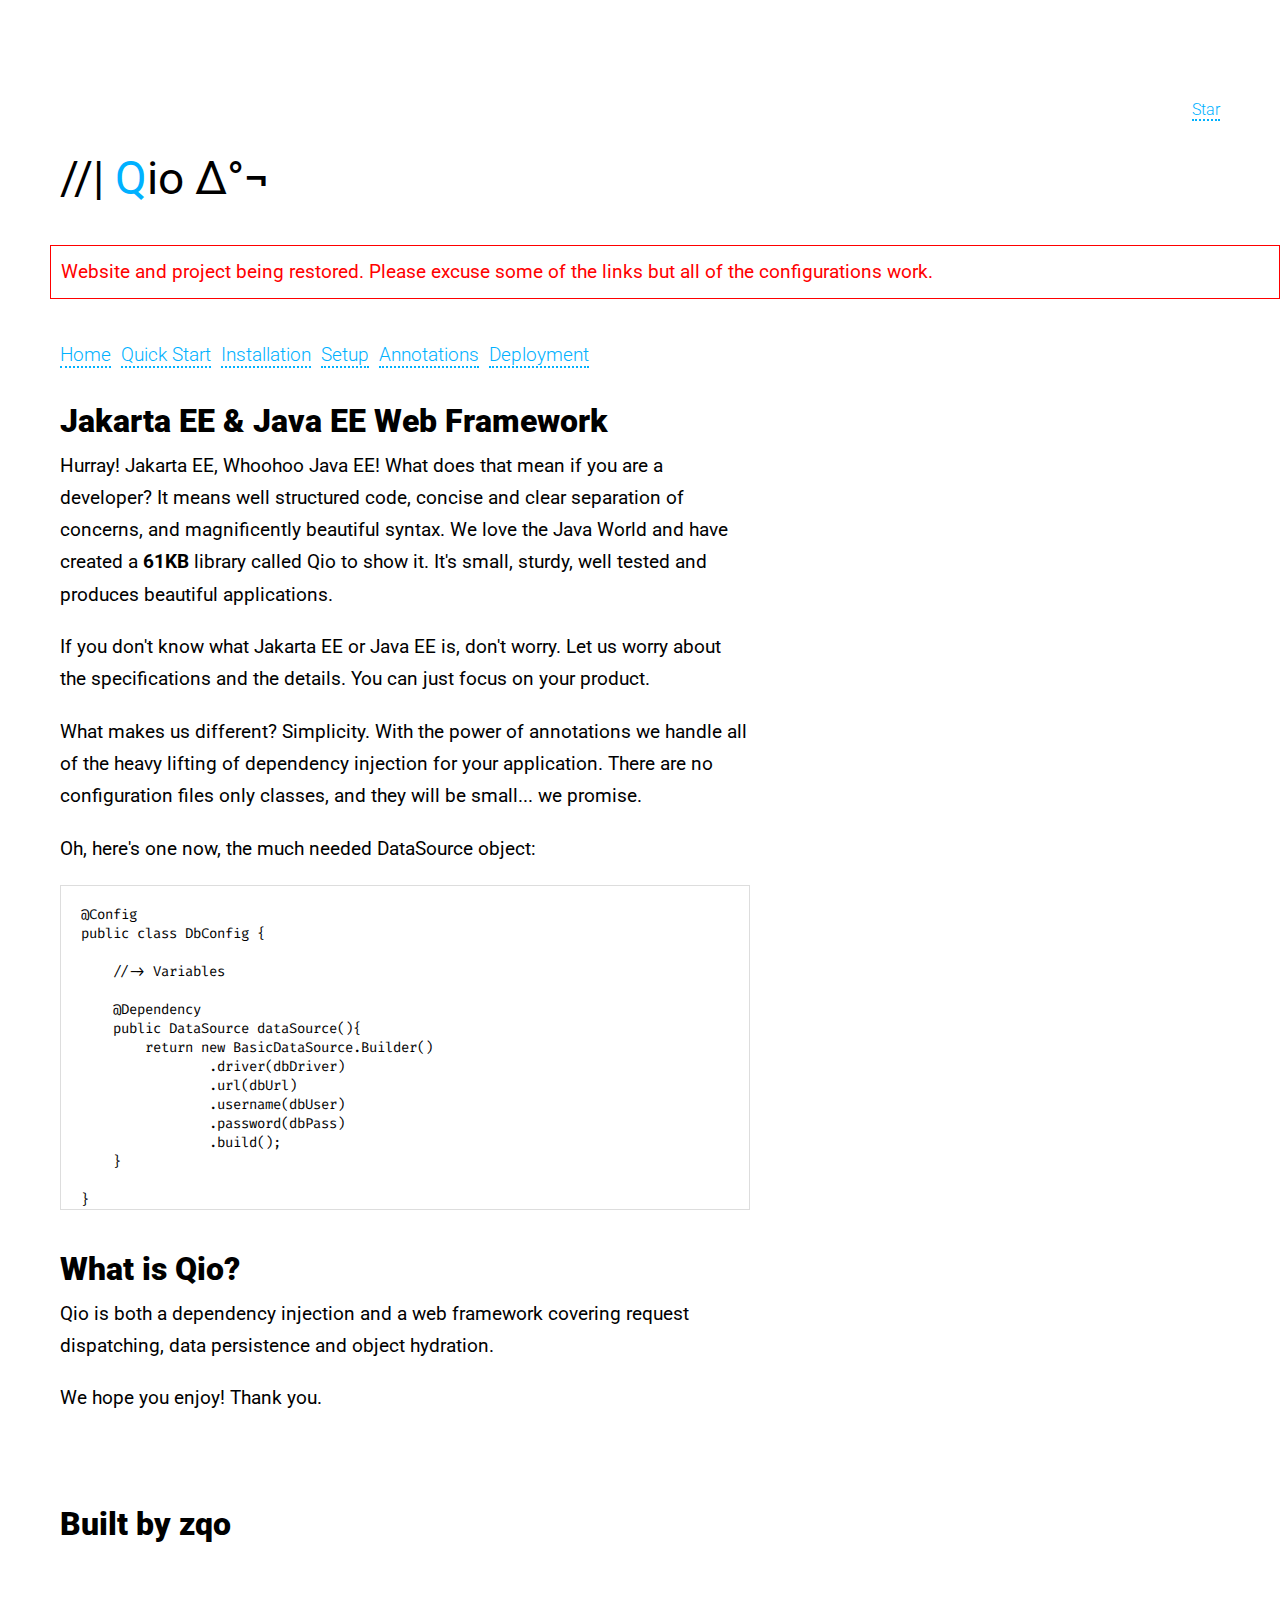
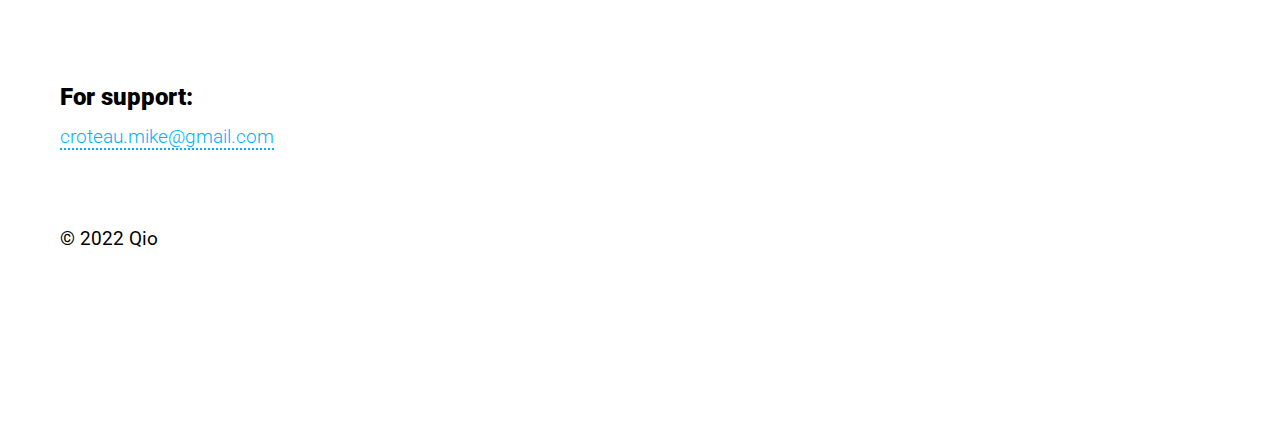
<file: index.html>
<html>
<head>
    <title>Qio Java Web Framework</title>

    <meta name="description" content="Qio : Java Web Framework built for the Jakarta EE and Java EE Specifications">

    <meta name="viewport" content="width=device-width, initial-scale=1">
    <meta name="viewport" content="width=device-width, initial-scale=1, maximum-scale=1, user-scalable=no">

    <link href="assets/icon.png" rel="icon" type="image/png" />

    <link rel="stylesheet" href="https://fonts.googleapis.com/css?family=Roboto:300,300italic,700,700italic">
    <script async defer src="https://buttons.github.io/buttons.js"></script>
    <link rel="stylesheet" href="assets/app.css">

</head>
<body>

<div id="header-wrapper">
    <div style="width:100px; float:right">
        <a class="github-button right" href="https://github.com/qio-framework/Qio" data-color-scheme="no-preference: light; light: light; dark: dark;" data-icon="octicon-star" data-size="large" data-show-count="false" aria-label="Star qio-framework/Qio on GitHub">Star</a>
    </div>
    <br class="clear"/>

    <div id="logo-wrapper">
        <h1 id="qio-identity">//| <span class="qio" id="qio" style="text-shadow: none;">Q</span><span id="io" style="text-shadow: none">io</span> &Delta;&deg;&not;</h1>
    </div>
</div>

<p style="margin-left:50px;padding:10px;color:#ff0000;border:solid 1px #ff0000;">Website and project being restored. Please excuse some of the links but all of the configurations work.</p>

<div id="wrapper">

    <p>
        <a href="index.html">Home</a>&nbsp;
        <a href="quick-start.html">Quick Start</a>&nbsp;
        <a href="installation.html">Installation</a>&nbsp;
        <a href="dev-setup.html">Setup</a>&nbsp;
        <a href="annotations.html">Annotations</a>&nbsp;
        <a href="deployment.html">Deployment</a>
    </p>

    <h1>Jakarta EE &amp; Java EE Web Framework</h1>

    <p>Hurray! Jakarta EE, Whoohoo Java EE! What does that mean if you are a developer? It means well
        structured code, concise and clear separation of concerns, and magnificently
        beautiful syntax. We love the Java World and have created a
        <strong>61KB</strong> library called Qio to show it. It's small, sturdy, well tested
        and produces beautiful applications.</p>

    <p>If you don't know what Jakarta EE or Java EE is, don't worry. Let us worry about
    the specifications and the details. You can just focus on your product.</p>

    <p>What makes us different? Simplicity. With the power of annotations we
        handle all of the heavy lifting of dependency injection for your application.
        There are no configuration files only classes, and they will be small... we promise.</p>

    <p>Oh, here's one now, the much needed DataSource object:</p>

    <pre>
    <code>
@Config
public class DbConfig {

    //-> Variables

    @Dependency
    public DataSource dataSource(){
        return new BasicDataSource.Builder()
                .driver(dbDriver)
                .url(dbUrl)
                .username(dbUser)
                .password(dbPass)
                .build();
    }

}</code></pre>

    <h1>What is Qio?</h1>

    <p>Qio is both a dependency injection and a web framework covering
    request dispatching, data persistence and object hydration.</p>

    <p>We hope you enjoy! Thank you.</p>

    <h1 style="margin-top:90px;">Built by zqo</h1>

    <div style="margin:140px 0px 70px 0px">
        <h2>For support:</h2>
        <p><a href="mailto:croteau.mike@gmail.com">croteau.mike@gmail.com</a></p>
    </div>

    <script async src="https://www.googletagmanager.com/gtag/js?id=G-P46HYHFQP4"></script>
    <script>
        window.dataLayer = window.dataLayer || [];
        function gtag(){dataLayer.push(arguments);}
        gtag('js', new Date());

        gtag('config', 'G-P46HYHFQP4');
    </script>

    <p style="margin-bottom:150px;">&copy; 2022 Qio</p>
</div>
</body>
</html>
</file>
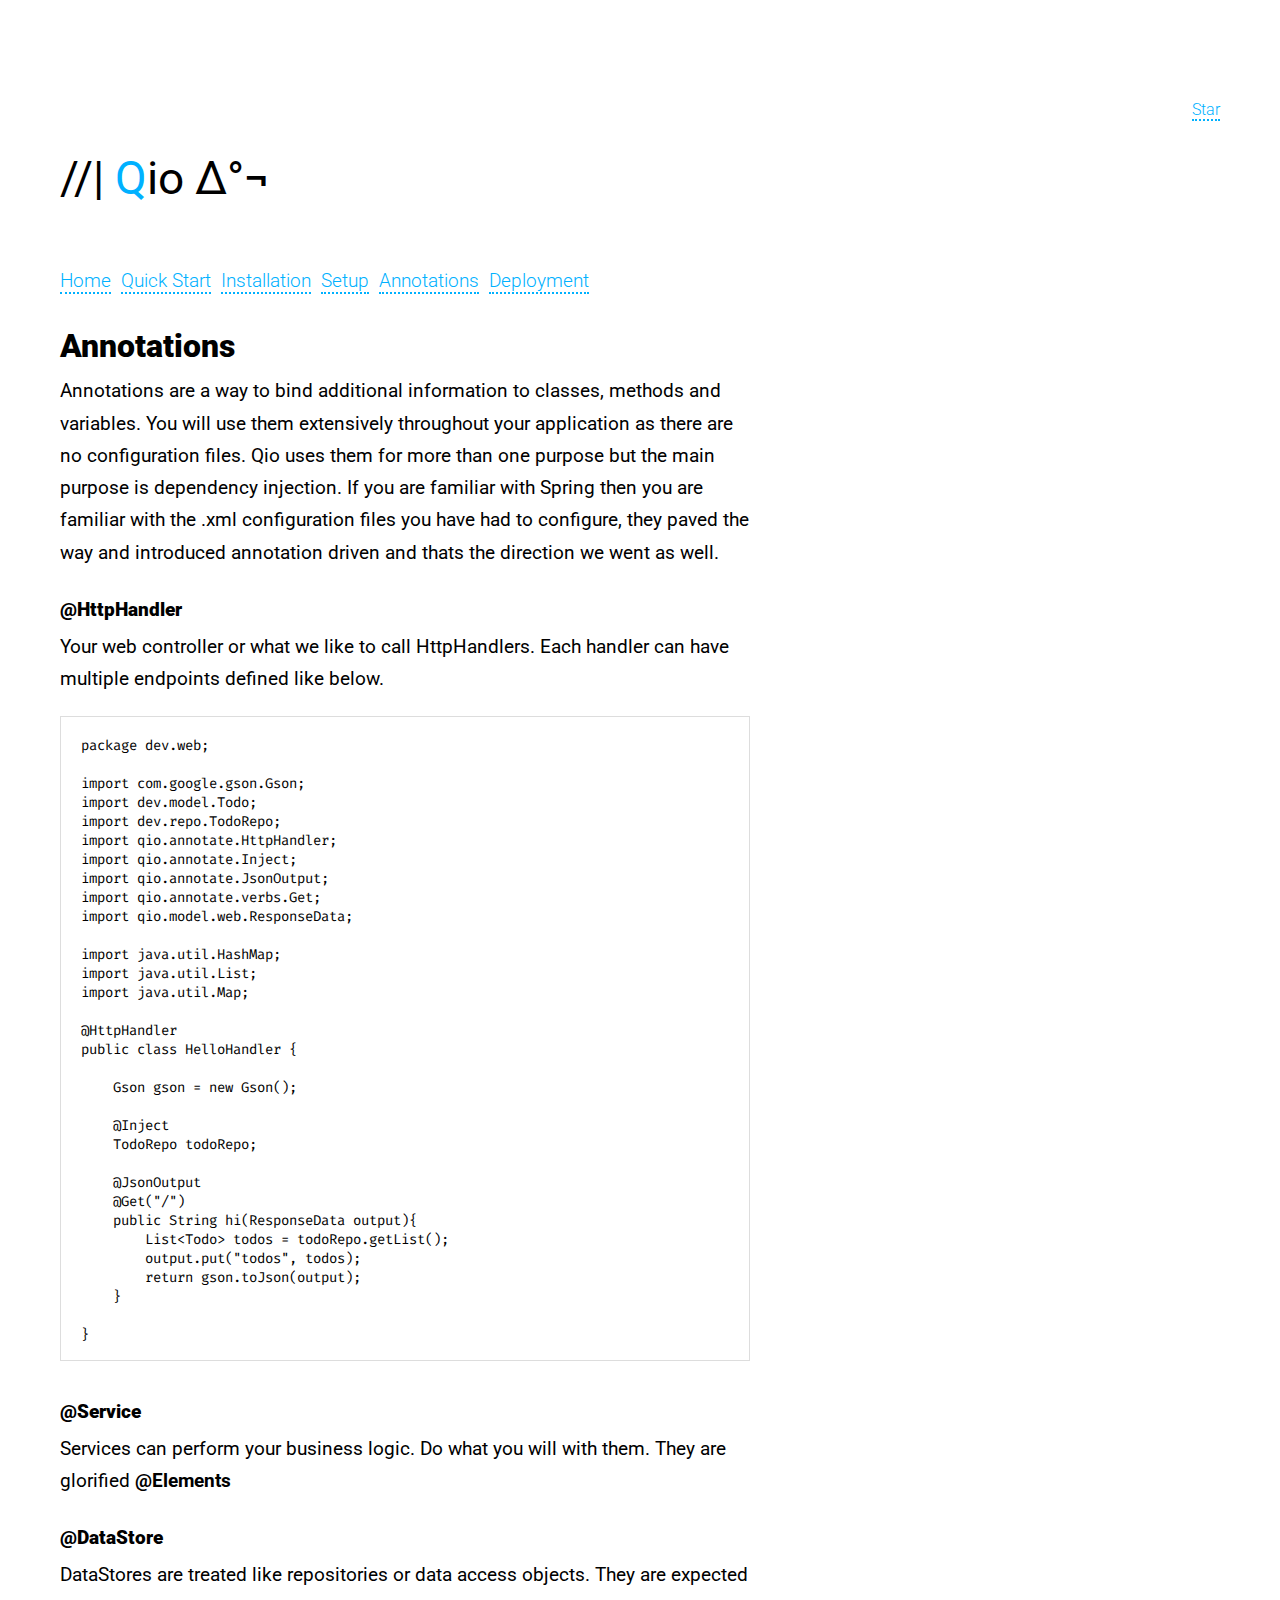
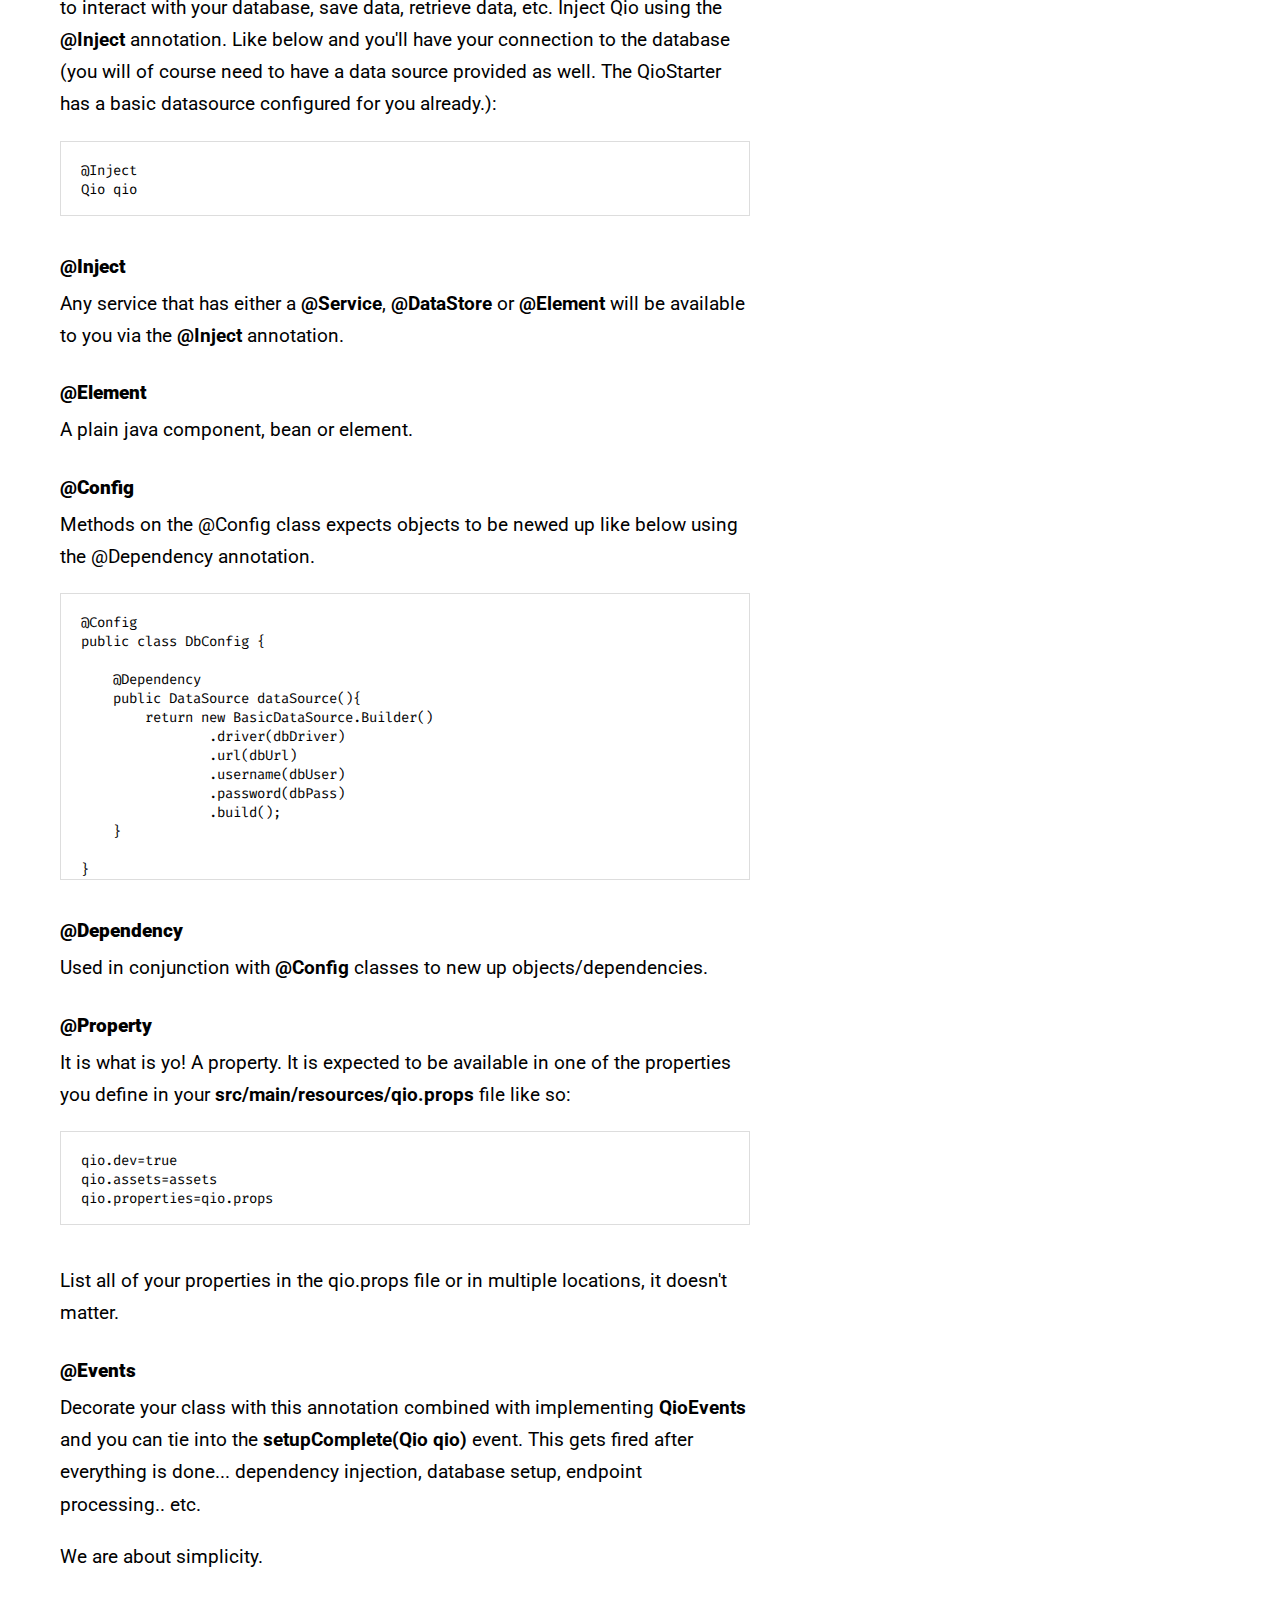
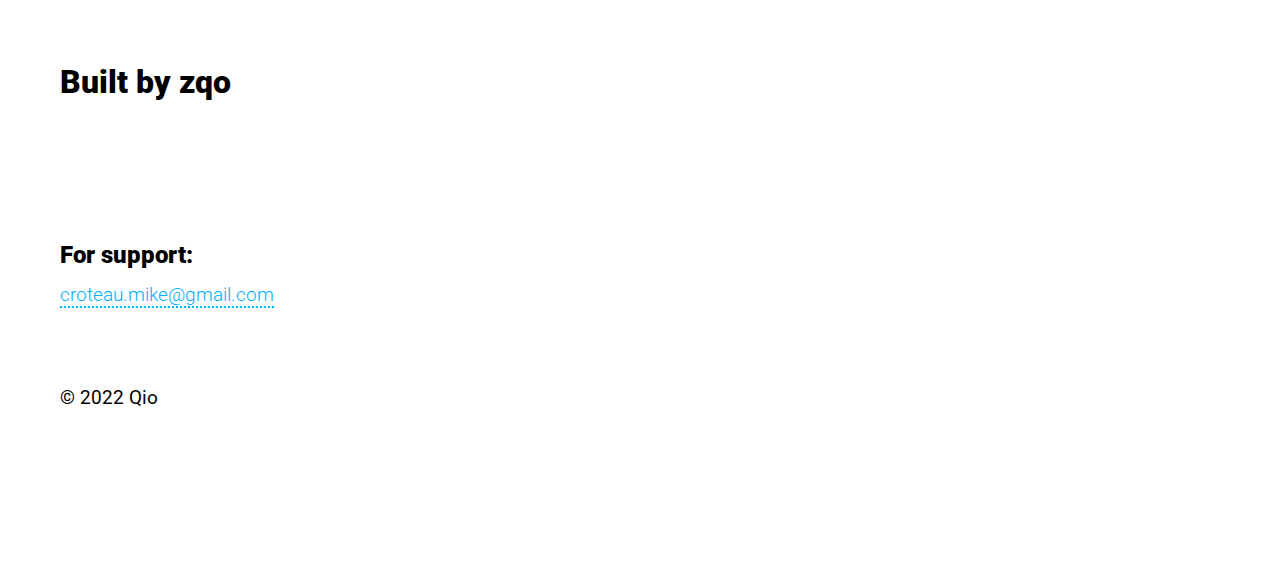
<file: annotations.html>
<html>
<head>
    <title>Qio Annotations</title>

    <meta name="description" content="Qio : Java Web Framework">

    <meta name="viewport" content="width=device-width, initial-scale=1">
    <meta name="viewport" content="width=device-width, initial-scale=1, maximum-scale=1, user-scalable=no">

    <link href="assets/icon.png" rel="icon" type="image/png" />

    <link rel="stylesheet" href="https://fonts.googleapis.com/css?family=Roboto:300,300italic,700,700italic">
    <script async defer src="https://buttons.github.io/buttons.js"></script>
    <link rel="stylesheet" href="assets/app.css">
</head>
<body>

<div id="header-wrapper">
    <div style="width:100px; float:right">
        <a class="github-button right" href="https://github.com/qio-framework/Qio" data-color-scheme="no-preference: light; light: light; dark: dark;" data-icon="octicon-star" data-size="large" data-show-count="false" aria-label="Star qio-framework/Qio on GitHub">Star</a>
    </div>
    <br class="clear"/>

    <div id="logo-wrapper">
        <h1 id="qio-identity">//| <span class="qio" id="qio" style="text-shadow: none;">Q</span><span id="io" style="text-shadow: none">io</span> &Delta;&deg;&not;</h1>
    </div>
</div>

<div id="wrapper">

    <p>
        <a href="index.html">Home</a>&nbsp;
        <a href="quick-start.html">Quick Start</a>&nbsp;
        <a href="installation.html">Installation</a>&nbsp;
        <a href="dev-setup.html">Setup</a>&nbsp;
        <a href="annotations.html">Annotations</a>&nbsp;
        <a href="deployment.html">Deployment</a>
    </p>

    <h1>Annotations</h1>

    <p>Annotations are a way to bind additional information to classes,
    methods and variables. You will use them extensively throughout your application as
    there are no configuration files. Qio uses them for more than one purpose but
    the main purpose is dependency injection. If you are familiar with Spring then
    you are familiar with the .xml configuration files you have had to configure, they
    paved the way and introduced annotation driven and thats the direction we went as
    well.</p>

    <h3>@HttpHandler</h3>

    <p>Your web controller or what we like to call HttpHandlers. Each handler can have
    multiple endpoints defined like below.</p>

    <pre>
            <code>
package dev.web;

import com.google.gson.Gson;
import dev.model.Todo;
import dev.repo.TodoRepo;
import qio.annotate.HttpHandler;
import qio.annotate.Inject;
import qio.annotate.JsonOutput;
import qio.annotate.verbs.Get;
import qio.model.web.ResponseData;

import java.util.HashMap;
import java.util.List;
import java.util.Map;

@HttpHandler
public class HelloHandler {

    Gson gson = new Gson();

    @Inject
    TodoRepo todoRepo;

    @JsonOutput
    @Get("/")
    public String hi(ResponseData output){
        List&lt;Todo&gt; todos = todoRepo.getList();
        output.put("todos", todos);
        return gson.toJson(output);
    }

}</code>
    </pre>


    <h3>@Service</h3>

    <p>Services can perform your business logic. Do what you will with them. They
        are glorified <strong>@Elements</strong></p>

    <h3>@DataStore</h3>
    <p>DataStores are treated like repositories or data access objects. They are expected
    to interact with your database, save data, retrieve data, etc. Inject Qio using
    the <strong>@Inject</strong> annotation. Like below and you'll have your connection
        to the database (you will of course need to have a data source provided as well.
        The QioStarter has a basic datasource configured for you already.):</p>

    <pre>
        <code>
@Inject
Qio qio</code>
    </pre>

    <h3>@Inject</h3>
    <p>Any service that has either a <strong>@Service</strong>, <strong>@DataStore</strong> or
        <strong>@Element</strong> will be available to you via the <strong>@Inject</strong>
    annotation.</p>


    <h3>@Element</h3>

    <p>A plain java component, bean or element.</p>

    <h3>@Config</h3>

    <p>Methods on the @Config class expects objects to be newed up like below
    using the @Dependency annotation.</p>

    <pre>
        <code>
@Config
public class DbConfig {

    @Dependency
    public DataSource dataSource(){
        return new BasicDataSource.Builder()
                .driver(dbDriver)
                .url(dbUrl)
                .username(dbUser)
                .password(dbPass)
                .build();
    }

}</code></pre>

    <h3>@Dependency</h3>
    <p>Used in conjunction with <strong>@Config</strong> classes to new up
    objects/dependencies. </p>

    <h3>@Property</h3>
    <p>It is what is yo! A property. It is expected to be available in one of
    the properties you define in your <strong>src/main/resources/qio.props</strong>
        file like so:</p>

     <pre>
        <code>
qio.dev=true
qio.assets=assets
qio.properties=qio.props</code>
    </pre>

    <p>List all of your properties in the qio.props file or in multiple locations,
    it doesn't matter.</p>


    <h3>@Events</h3>
    <p>Decorate your class with this annotation combined with implementing
    <strong>QioEvents</strong> and you can tie into the <strong>setupComplete(Qio qio)</strong>
    event. This gets fired after everything is done... dependency injection, database setup,
    endpoint processing.. etc.</p>

    <p>We are about simplicity.</p>


    <h1 style="margin-top:90px;">Built by zqo</h1>

    <div style="margin:140px 0px 70px 0px">
        <h2>For support:</h2>
        <p><a href="mailto:croteau.mike@gmail.com">croteau.mike@gmail.com</a></p>
    </div>

    <script async src="https://www.googletagmanager.com/gtag/js?id=G-P46HYHFQP4"></script>
    <script>
        window.dataLayer = window.dataLayer || [];
        function gtag(){dataLayer.push(arguments);}
        gtag('js', new Date());

        gtag('config', 'G-P46HYHFQP4');
    </script>

    <p style="margin-bottom:150px;">&copy; 2022 Qio</p>


</div>
</body>
</html>
</file>
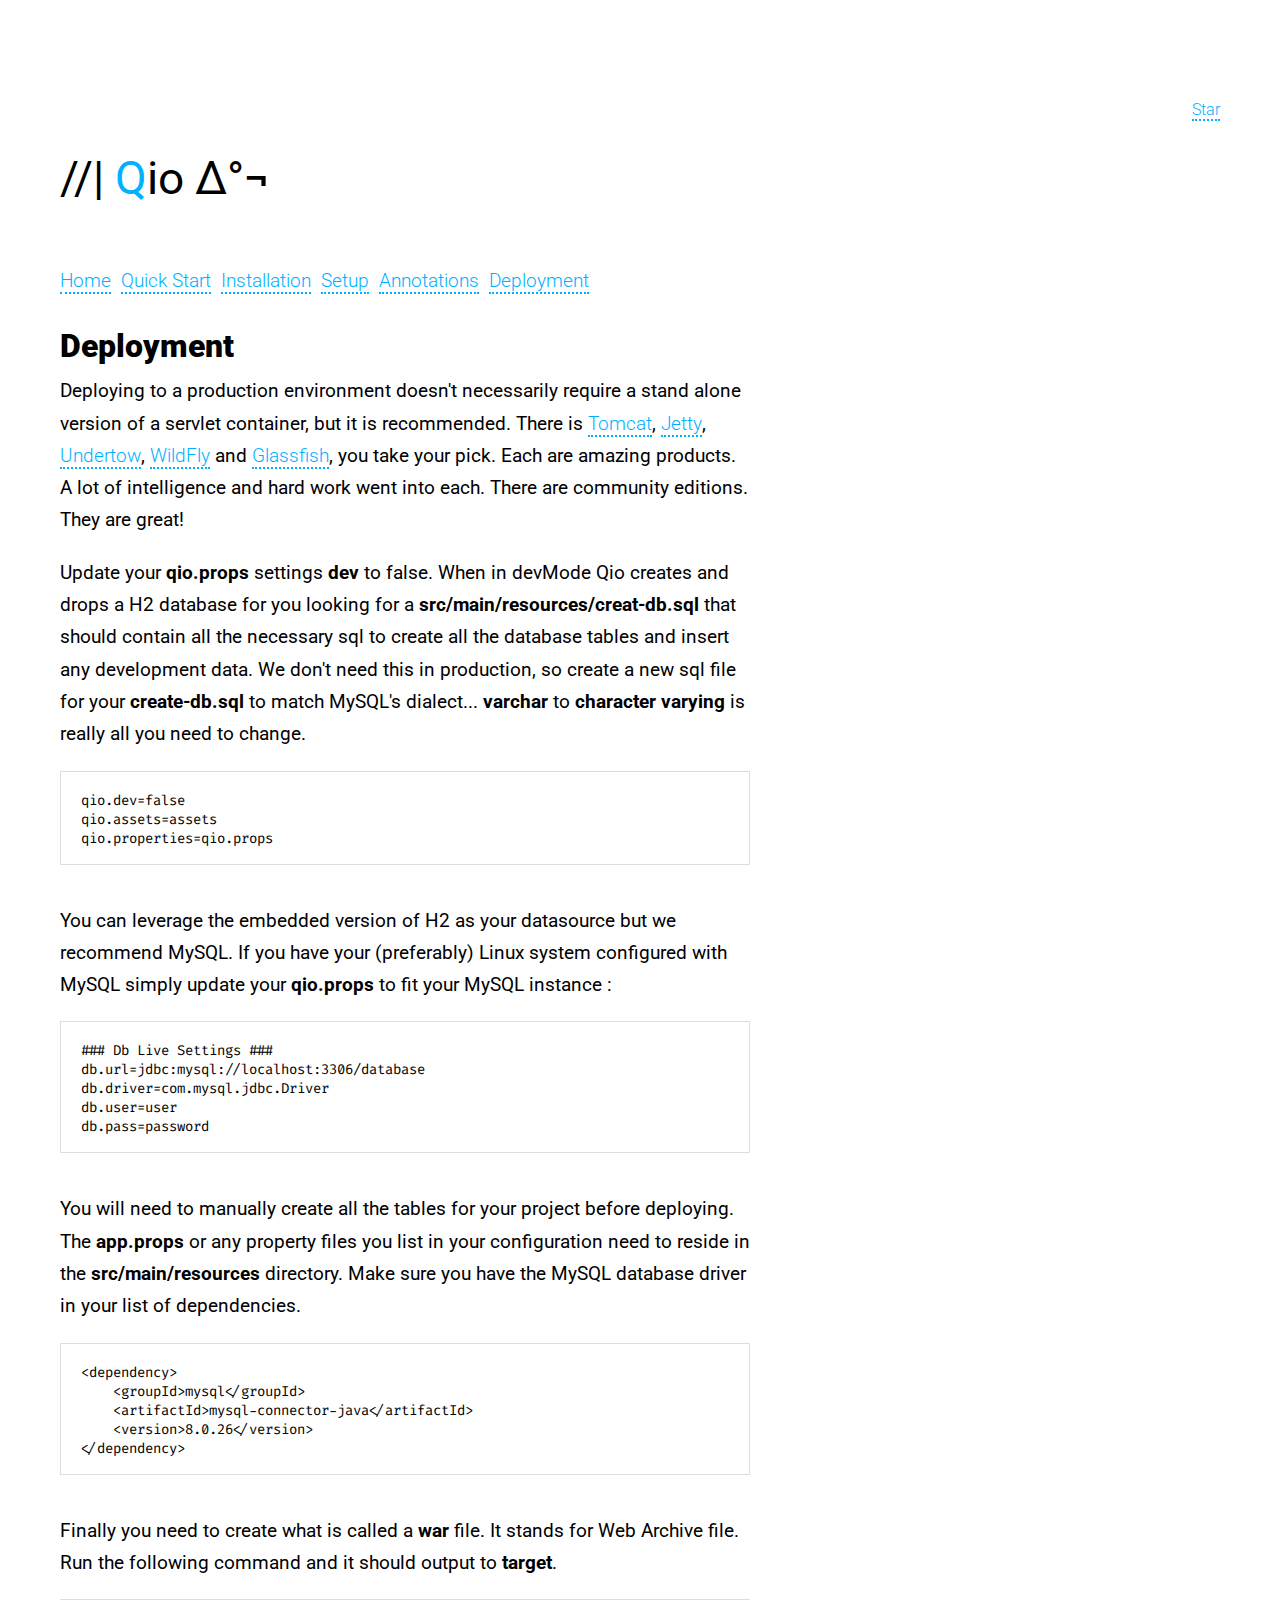
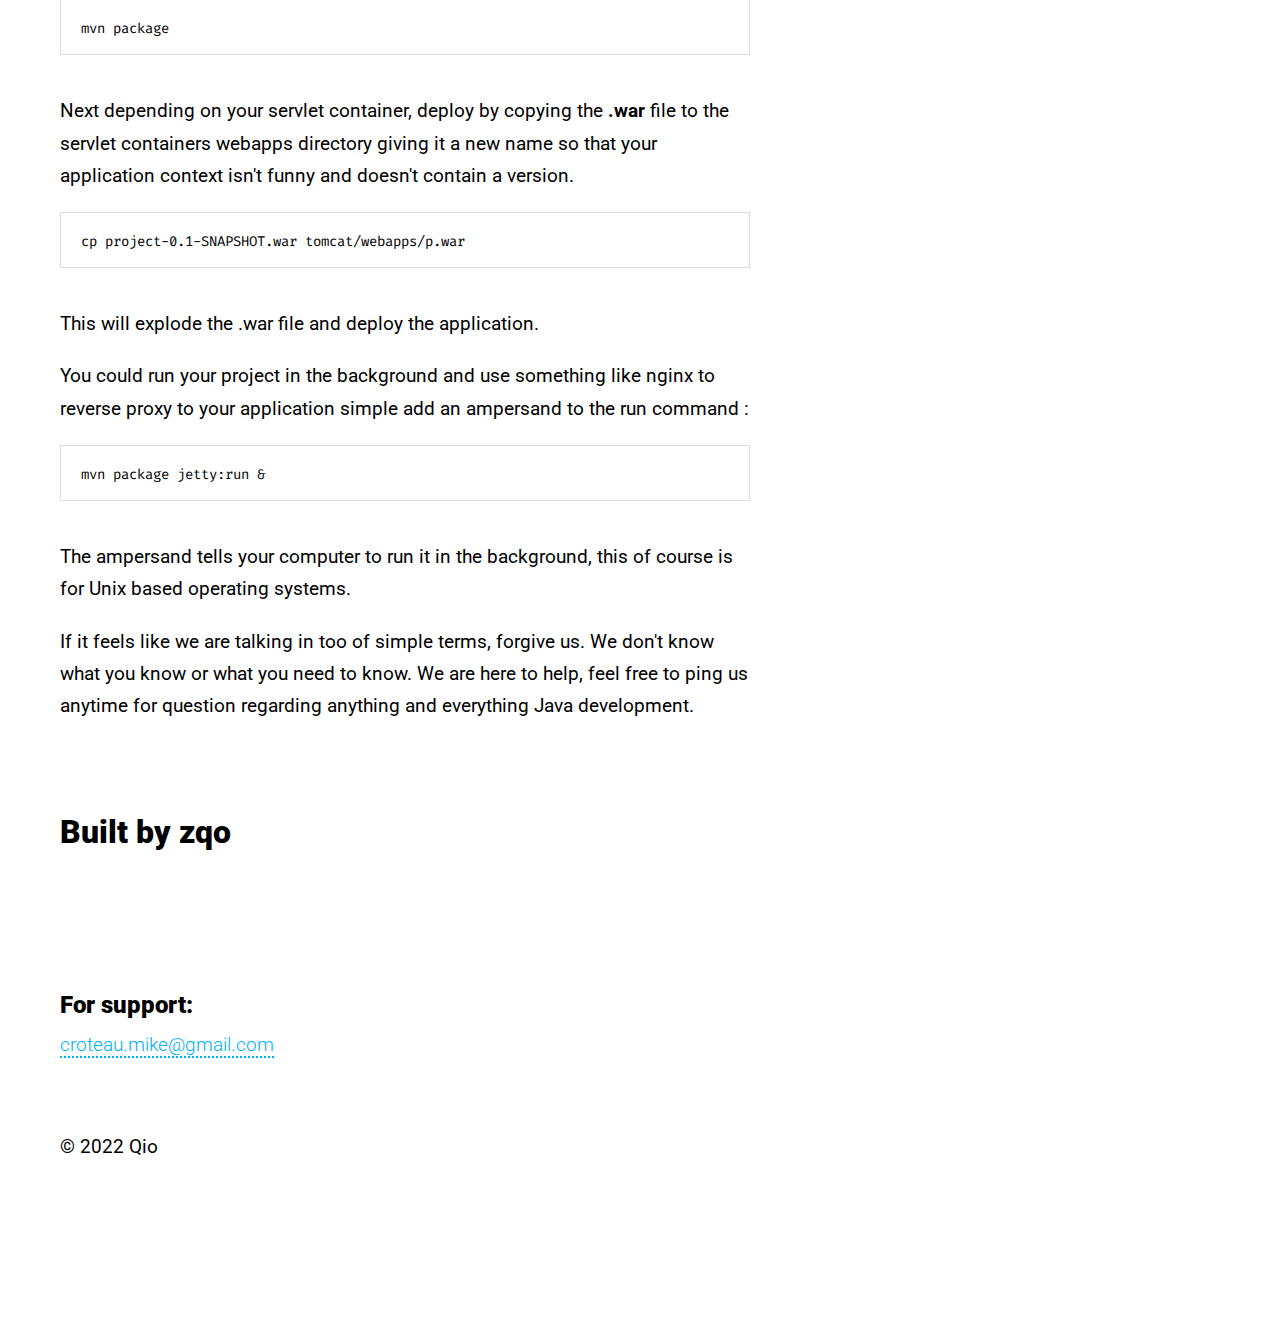
<file: deployment.html>
<html>
<head>
    <title>Qio Deployment</title>

    <meta name="description" content="Qio : Java Web Framework">

    <meta name="viewport" content="width=device-width, initial-scale=1">
    <meta name="viewport" content="width=device-width, initial-scale=1, maximum-scale=1, user-scalable=no">

    <link href="assets/icon.png" rel="icon" type="image/png" />

    <link rel="stylesheet" href="https://fonts.googleapis.com/css?family=Roboto:300,300italic,700,700italic">
    <script async defer src="https://buttons.github.io/buttons.js"></script>
    <link rel="stylesheet" href="assets/app.css">
</head>
<body>

<div id="header-wrapper">
    <div style="width:100px; float:right">
        <a class="github-button right" href="https://github.com/qio-framework/Qio" data-color-scheme="no-preference: light; light: light; dark: dark;" data-icon="octicon-star" data-size="large" data-show-count="false" aria-label="Star qio-framework/Qio on GitHub">Star</a>
    </div>
    <br class="clear"/>

    <div id="logo-wrapper">
        <h1 id="qio-identity">//| <span class="qio" id="qio" style="text-shadow: none;">Q</span><span id="io" style="text-shadow: none">io</span> &Delta;&deg;&not;</h1>
    </div>
</div>

<div id="wrapper">

    <p>
        <a href="index.html">Home</a>&nbsp;
        <a href="quick-start.html">Quick Start</a>&nbsp;
        <a href="installation.html">Installation</a>&nbsp;
        <a href="dev-setup.html">Setup</a>&nbsp;
        <a href="annotations.html">Annotations</a>&nbsp;
        <a href="deployment.html">Deployment</a>
    </p>

    <h1>Deployment</h1>

    <p>Deploying to a production environment doesn't necessarily
        require a stand alone version of a servlet container, but it is
        recommended. There is <a href="http://tomcat.apache.org/" target="_blank">Tomcat</a>,
        <a href="https://www.eclipse.org/jetty/" target="_blank">Jetty</a>,
        <a href="https://undertow.io/" target="_blank">Undertow</a>,
        <a href="https://wildfly.org">WildFly</a> and
        <a href="https://javaee.github.io/glassfish/" target="_blank">Glassfish</a>,
    you take your pick. Each are amazing products. A lot of intelligence and
    hard work went into each. There are community editions. They are great!</p>

    <p>Update your <strong>qio.props</strong> settings <strong>dev</strong> to
    false. When in devMode Qio creates and drops a H2 database for you looking for a
    <strong>src/main/resources/creat-db.sql</strong> that should contain all the
    necessary sql to create all the database tables and insert any development
    data. We don't need this in production, so create a new sql file for your
    <strong>create-db.sql</strong> to match MySQL's dialect...
        <strong>varchar</strong> to <strong>character varying</strong>
        is really all you need to change.</p>

    <pre>
        <code>
qio.dev=false
qio.assets=assets
qio.properties=qio.props</code>
    </pre>


    <p>You can leverage the embedded version of H2 as
        your datasource but we recommend MySQL. If you have your (preferably) Linux
        system configured with MySQL simply update your <strong>qio.props</strong>
        to fit your MySQL instance :</p>

    <pre>
        <code>
### Db Live Settings ###
db.url=jdbc:mysql://localhost:3306/database
db.driver=com.mysql.jdbc.Driver
db.user=user
db.pass=password</code>
    </pre>

    <p>You will need to manually create all the tables for your project before deploying.
        The <strong>app.props</strong> or any property files you list in your configuration
        need to reside in the <strong>src/main/resources</strong> directory.
        Make sure you have the MySQL database driver in your list of dependencies.</p>

    <pre>
        <code>
&lt;dependency&gt;
    &lt;groupId&gt;mysql&lt;/groupId&gt;
    &lt;artifactId&gt;mysql-connector-java&lt;/artifactId&gt;
    &lt;version&gt;8.0.26&lt;/version&gt;
&lt;/dependency&gt;</code>
    </pre>

    <p>Finally you need to create what is called a <strong>war</strong> file.
    It stands for Web Archive file. Run the following command and it should output
    to <strong>target</strong>.</p>

    <pre>
        <code>
mvn package</code>
    </pre>

    <p>Next depending on your servlet container, deploy by copying the <strong>.war</strong>
    file to the servlet containers webapps directory giving it a new name so that
    your application context isn't funny and doesn't contain a version.</p>

    <pre>
        <code>
cp project-0.1-SNAPSHOT.war tomcat/webapps/p.war</code>
    </pre>

    <p>This will explode the .war file and deploy the application.</p>

    <p>You could run your project in the background and use
    something like nginx to reverse proxy to your application simple add
        an ampersand to the run command :</p>

    <pre>
        <code>
mvn package jetty:run &</code>
    </pre>

    <p>The ampersand tells your computer to run it in the background, this of course
    is for Unix based operating systems. </p>

    <p>If it feels like we are talking in too of simple terms, forgive us. We don't know
    what you know or what you need to know. We are here to help, feel free to ping us
    anytime for question regarding anything and everything Java development.</p>


    <h1 style="margin-top:90px;">Built by zqo</h1>

    <div style="margin:140px 0px 70px 0px">
        <h2>For support:</h2>
        <p><a href="mailto:croteau.mike@gmail.com">croteau.mike@gmail.com</a></p>
    </div>

    <script async src="https://www.googletagmanager.com/gtag/js?id=G-P46HYHFQP4"></script>
    <script>
        window.dataLayer = window.dataLayer || [];
        function gtag(){dataLayer.push(arguments);}
        gtag('js', new Date());

        gtag('config', 'G-P46HYHFQP4');
    </script>

    <p style="margin-bottom:150px;">&copy; 2022 Qio</p>
</div>
</body>
</html>
</file>
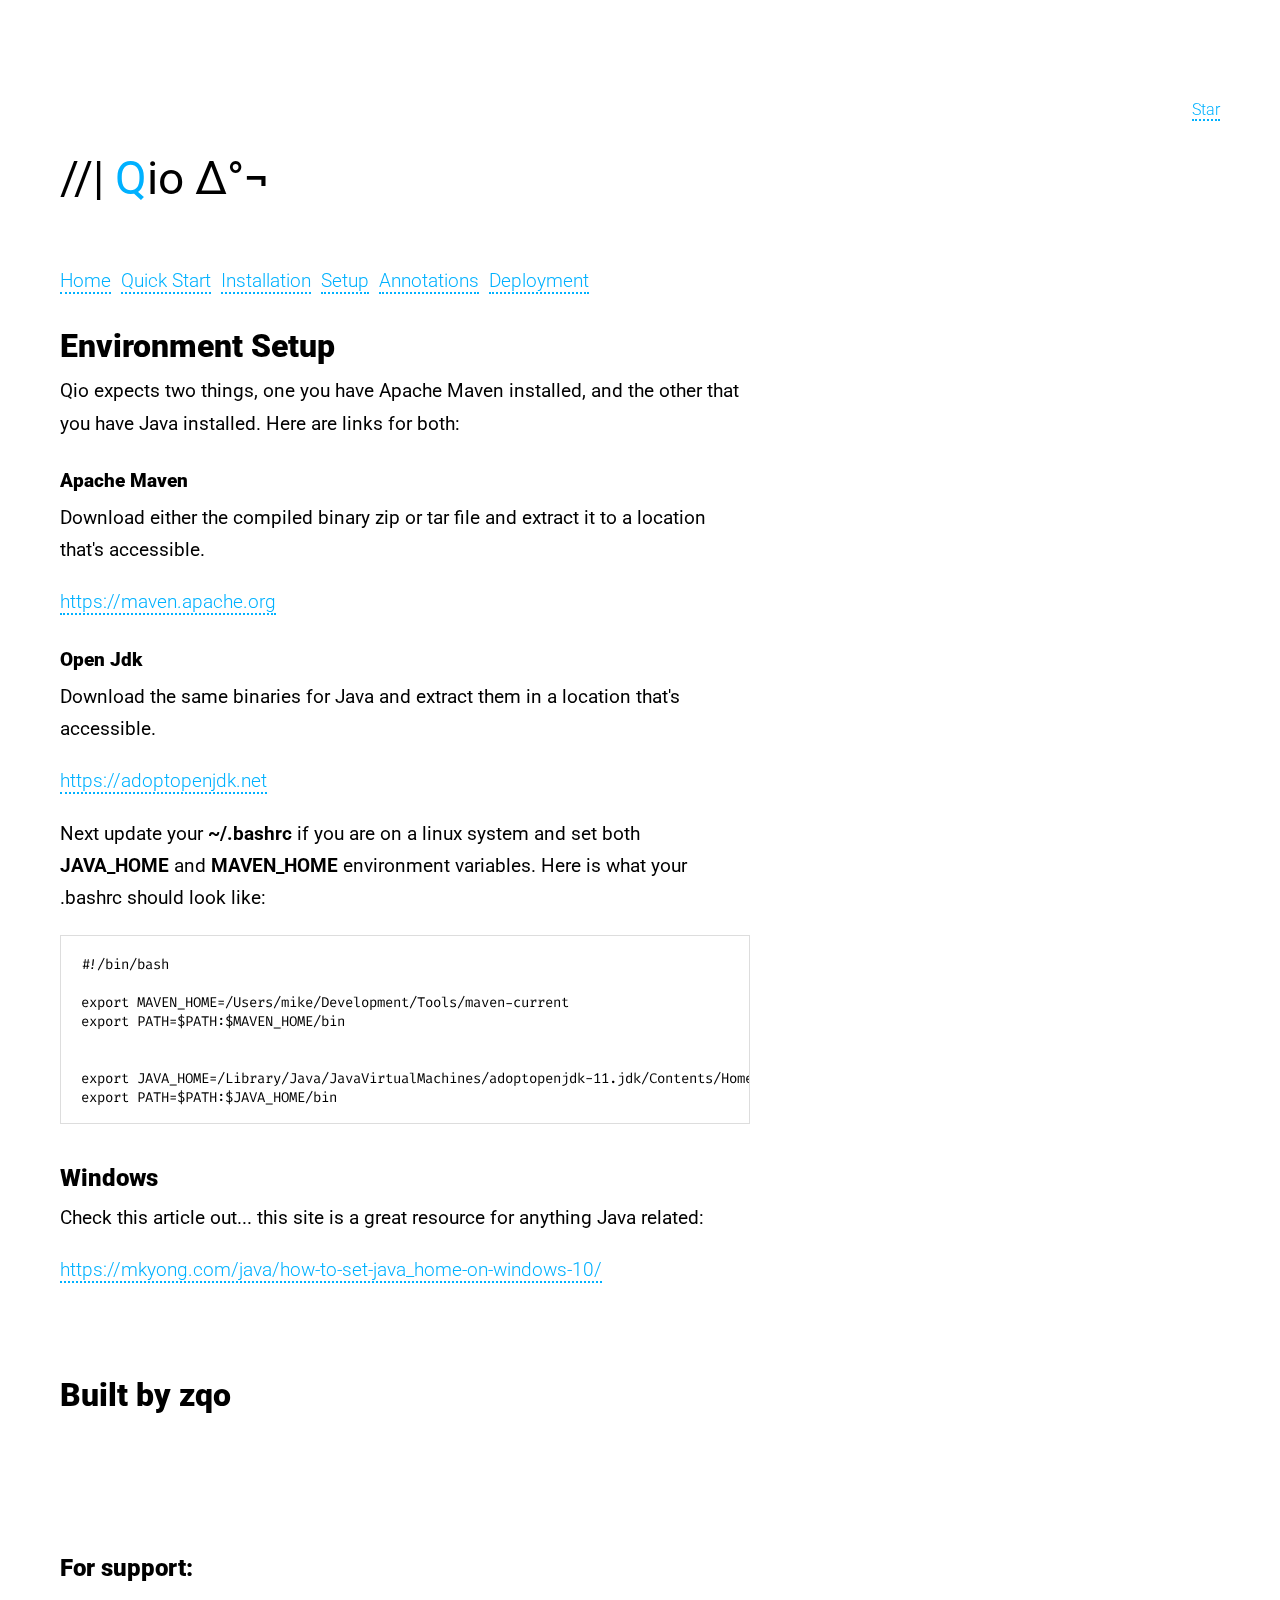
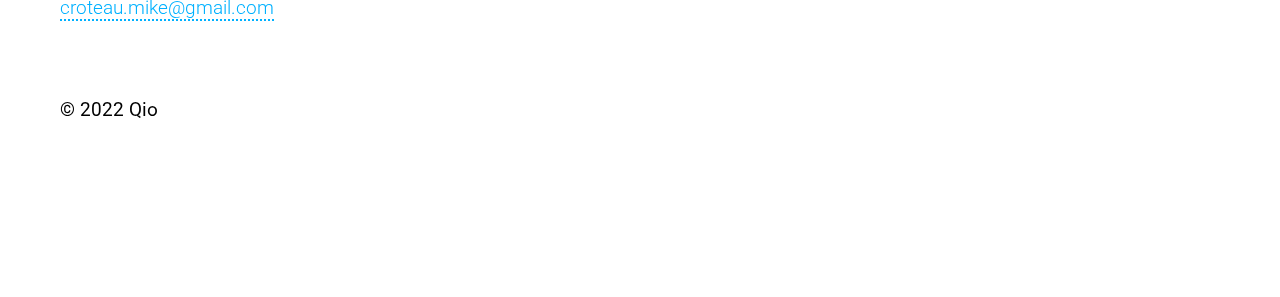
<file: dev-setup.html>
<html>
<head>
    <title>Qio Environment Setup</title>

    <meta name="description" content="Qio : Java Web Framework">

    <meta name="viewport" content="width=device-width, initial-scale=1">
    <meta name="viewport" content="width=device-width, initial-scale=1, maximum-scale=1, user-scalable=no">

    <link href="assets/icon.png" rel="icon" type="image/png" />

    <link rel="stylesheet" href="https://fonts.googleapis.com/css?family=Roboto:300,300italic,700,700italic">
    <script async defer src="https://buttons.github.io/buttons.js"></script>
    <link rel="stylesheet" href="assets/app.css">
</head>
<body>

<div id="header-wrapper">
    <div style="width:100px; float:right">
        <a class="github-button right" href="https://github.com/qio-framework/Qio" data-color-scheme="no-preference: light; light: light; dark: dark;" data-icon="octicon-star" data-size="large" data-show-count="false" aria-label="Star qio-framework/Qio on GitHub">Star</a>
    </div>
    <br class="clear"/>

    <div id="logo-wrapper">
        <h1 id="qio-identity">//| <span class="qio" id="qio" style="text-shadow: none;">Q</span><span id="io" style="text-shadow: none">io</span> &Delta;&deg;&not;</h1>
    </div>
</div>

<div id="wrapper">

    <p>
        <a href="index.html">Home</a>&nbsp;
        <a href="quick-start.html">Quick Start</a>&nbsp;
        <a href="installation.html">Installation</a>&nbsp;
        <a href="dev-setup.html">Setup</a>&nbsp;
        <a href="annotations.html">Annotations</a>&nbsp;
        <a href="deployment.html">Deployment</a>
    </p>

    <h1>Environment Setup</h1>

    <p>Qio expects two things, one you have Apache Maven installed, and the other
    that you have Java installed. Here are links for both:</p>

    <h3>Apache Maven</h3>

    <p>Download either the compiled binary zip or tar file and extract it to a location
    that's accessible.</p>

    <p><a href="https://maven.apache.org" target="_blank">https://maven.apache.org</a></p>

    <h3>Open Jdk</h3>

    <p>Download the same binaries for Java and extract them in a location that's accessible.</p>

    <p><a href="https://adoptopenjdk.net/" target="_blank">https://adoptopenjdk.net</a></p>

    <p>Next update your <strong>~/.bashrc</strong> if you are on a linux system and set
        both <strong>JAVA_HOME</strong> and <strong>MAVEN_HOME</strong>
        environment variables. Here is what your .bashrc should look like:</p>

    <pre>
        <code>
#!/bin/bash

export MAVEN_HOME=/Users/mike/Development/Tools/maven-current
export PATH=$PATH:$MAVEN_HOME/bin


export JAVA_HOME=/Library/Java/JavaVirtualMachines/adoptopenjdk-11.jdk/Contents/Home
export PATH=$PATH:$JAVA_HOME/bin</code>
    </pre>

    <h2>Windows</h2>

    <p>Check this article out... this site is a great resource for anything Java related:</p>

    <p><a href="https://mkyong.com/java/how-to-set-java_home-on-windows-10/" target="_bank">https://mkyong.com/java/how-to-set-java_home-on-windows-10/</a></p>

    <h1 style="margin-top:90px;">Built by zqo</h1>

    <div style="margin:140px 0px 70px 0px">
        <h2>For support:</h2>
        <p><a href="mailto:croteau.mike@gmail.com">croteau.mike@gmail.com</a></p>
    </div>

    <script async src="https://www.googletagmanager.com/gtag/js?id=G-P46HYHFQP4"></script>
    <script>
        window.dataLayer = window.dataLayer || [];
        function gtag(){dataLayer.push(arguments);}
        gtag('js', new Date());

        gtag('config', 'G-P46HYHFQP4');
    </script>

    <p style="margin-bottom:150px;">&copy; 2022 Qio</p>

</div>
</body>
</html>
</file>
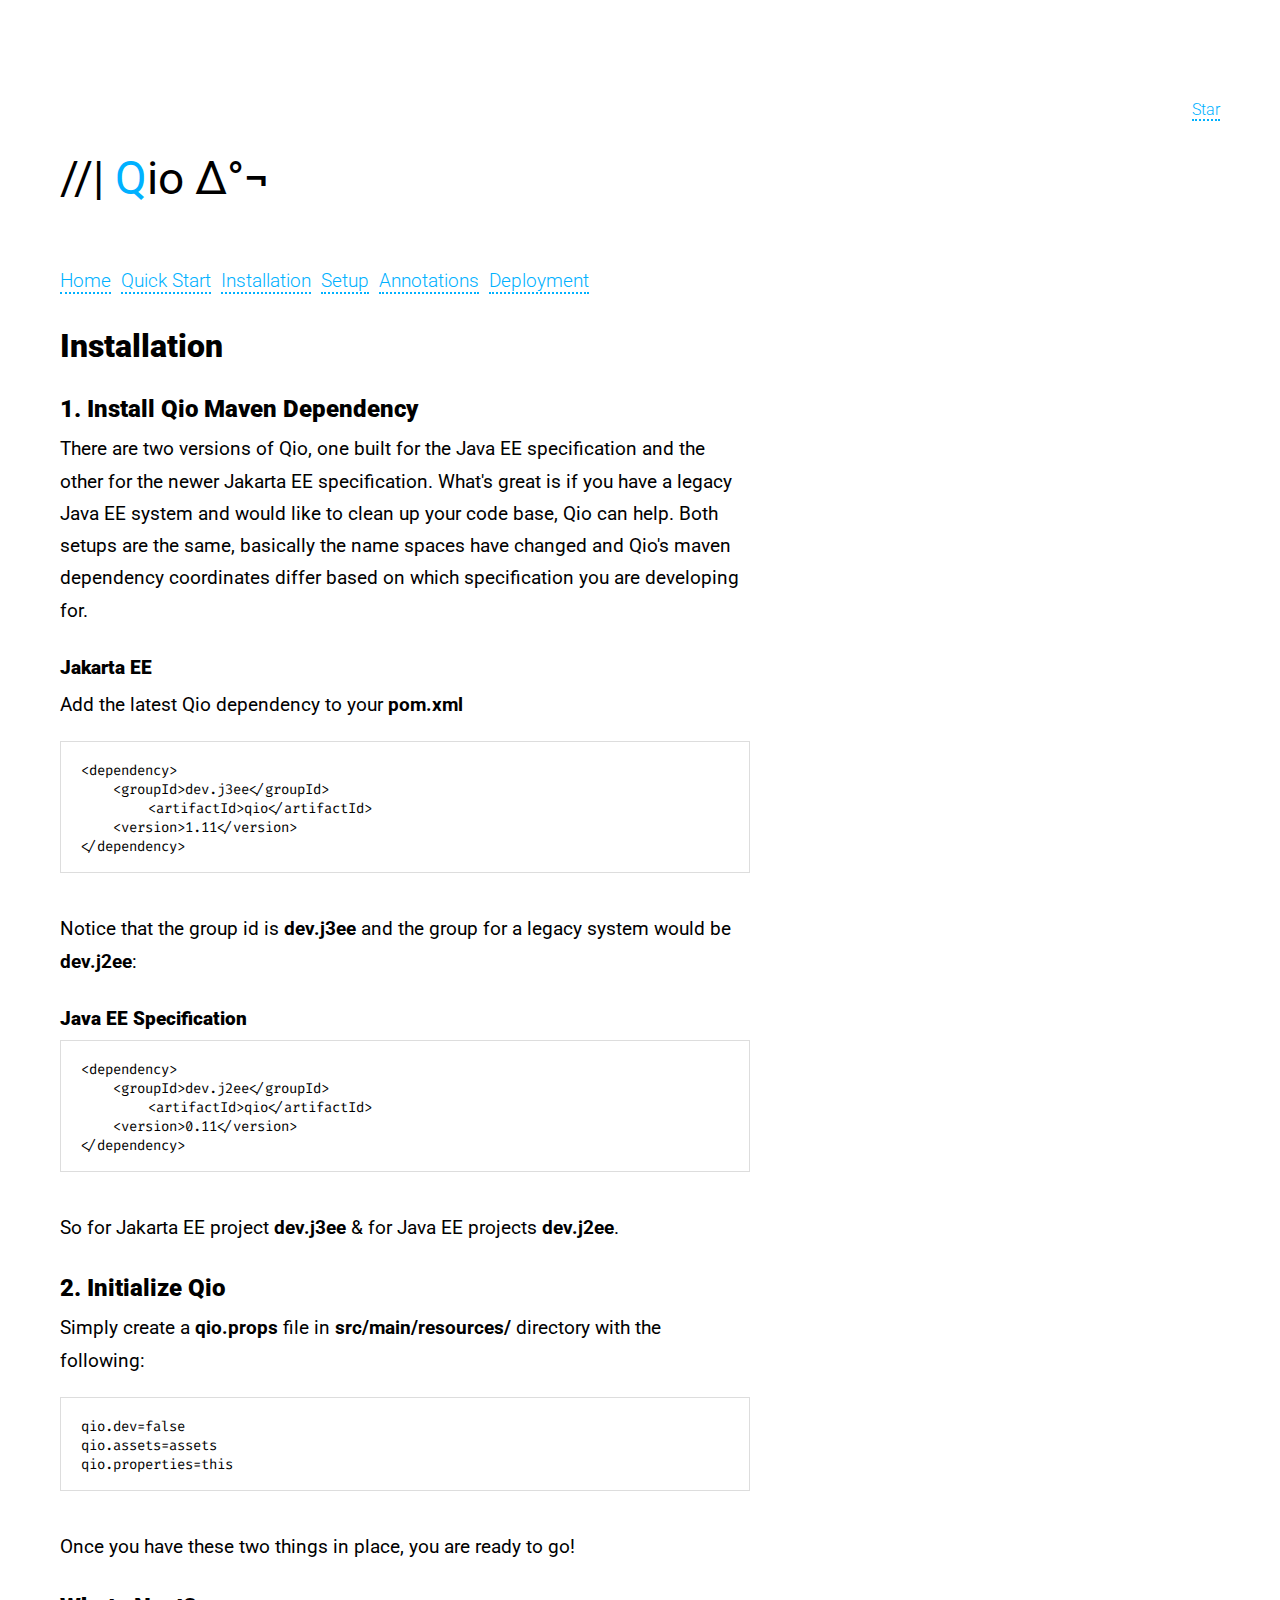
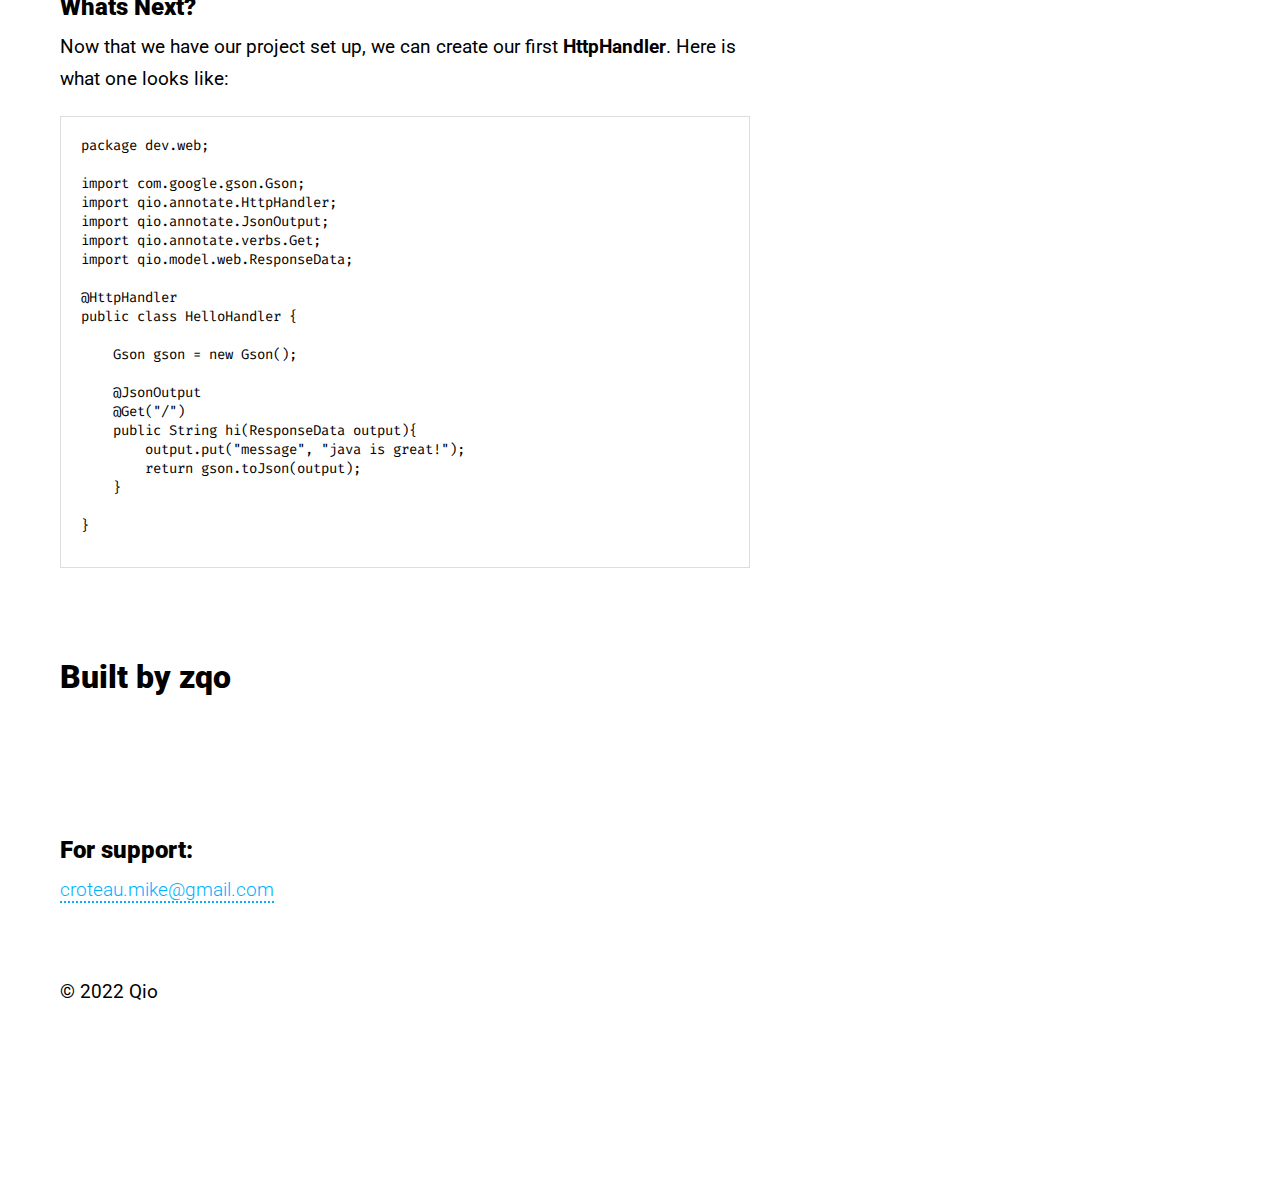
<file: installation.html>
<html>
<head>
    <title>Qio Installation</title>

    <meta name="description" content="Qio : Java Web Framework">

    <meta name="viewport" content="width=device-width, initial-scale=1">
    <meta name="viewport" content="width=device-width, initial-scale=1, maximum-scale=1, user-scalable=no">

    <link href="assets/icon.png" rel="icon" type="image/png" />

    <link rel="stylesheet" href="https://fonts.googleapis.com/css?family=Roboto:300,300italic,700,700italic">
    <script async defer src="https://buttons.github.io/buttons.js"></script>
    <link rel="stylesheet" href="assets/app.css">
</head>
<body>

<div id="header-wrapper">
    <div style="width:100px; float:right">
        <a class="github-button right" href="https://github.com/qio-framework/Qio" data-color-scheme="no-preference: light; light: light; dark: dark;" data-icon="octicon-star" data-size="large" data-show-count="false" aria-label="Star qio-framework/Qio on GitHub">Star</a>
    </div>
    <br class="clear"/>

    <div id="logo-wrapper">
        <h1 id="qio-identity">//| <span class="qio" id="qio" style="text-shadow: none;">Q</span><span id="io" style="text-shadow: none">io</span> &Delta;&deg;&not;</h1>
    </div>
</div>

<div id="wrapper">

    <p>
        <a href="index.html">Home</a>&nbsp;
        <a href="quick-start.html">Quick Start</a>&nbsp;
        <a href="installation.html">Installation</a>&nbsp;
        <a href="dev-setup.html">Setup</a>&nbsp;
        <a href="annotations.html">Annotations</a>&nbsp;
        <a href="deployment.html">Deployment</a>
    </p>

    <h1>Installation</h1>

    <h2>1. Install Qio Maven Dependency</h2>

    <p>There are two versions of Qio, one built for the Java EE specification and the other
    for the newer Jakarta EE specification. What's great is if you have a legacy Java EE
        system and would like to clean up your code base, Qio can help. Both setups
    are the same, basically the name spaces have changed and Qio's maven dependency coordinates
    differ based on which specification you are developing for.</p>

    <h3>Jakarta EE</h3>

    <p>Add the latest Qio dependency to your <strong>pom.xml</strong></p>

    <pre>
        <code>
&lt;dependency&gt;
    &lt;groupId&gt;dev.j3ee&lt;/groupId&gt;
	&lt;artifactId&gt;qio&lt;/artifactId&gt;
    &lt;version&gt;1.11&lt;/version&gt;
&lt;/dependency&gt;</code>
    </pre>

    <p>Notice that the group id is <strong>dev.j3ee</strong> and the
        group for a legacy system would be <strong>dev.j2ee</strong>:</p>

    <h3>Java EE Specification</h3>

    <pre>
        <code>
&lt;dependency&gt;
    &lt;groupId&gt;dev.j2ee&lt;/groupId&gt;
	&lt;artifactId&gt;qio&lt;/artifactId&gt;
    &lt;version&gt;0.11&lt;/version&gt;
&lt;/dependency&gt;</code>
    </pre>

    <p>So for Jakarta EE project <strong>dev.j3ee</strong> &amp; for Java EE projects
    <strong>dev.j2ee</strong>.</p>

    <h2>2. Initialize Qio</h2>

    <p>Simply create a <strong>qio.props</strong> file in <strong>src/main/resources/</strong> directory
        with the following:</p>

    <pre>
        <code>
qio.dev=false
qio.assets=assets
qio.properties=this</code>
    </pre>

    <p>Once you have these two things in place, you are ready to go!</p>

    <h2>Whats Next?</h2>

    <p>Now that we have our project set up, we can create our first <strong>HttpHandler</strong>.
    Here is what one looks like:</p>

    <pre>
        <code>
package dev.web;

import com.google.gson.Gson;
import qio.annotate.HttpHandler;
import qio.annotate.JsonOutput;
import qio.annotate.verbs.Get;
import qio.model.web.ResponseData;

@HttpHandler
public class HelloHandler {

    Gson gson = new Gson();

    @JsonOutput
    @Get("/")
    public String hi(ResponseData output){
        output.put("message", "java is great!");
        return gson.toJson(output);
    }

}
</code>
    </pre>



    <h1 style="margin-top:90px;">Built by zqo</h1>

    <div style="margin:140px 0px 70px 0px">
        <h2>For support:</h2>
        <p><a href="mailto:croteau.mike@gmail.com">croteau.mike@gmail.com</a></p>
    </div>

    <script async src="https://www.googletagmanager.com/gtag/js?id=G-P46HYHFQP4"></script>
    <script>
        window.dataLayer = window.dataLayer || [];
        function gtag(){dataLayer.push(arguments);}
        gtag('js', new Date());

        gtag('config', 'G-P46HYHFQP4');
    </script>

    <p style="margin-bottom:150px;">&copy; 2022 Qio</p>


</div>
</body>
</html>
</file>
<file: assets/app.css>
@import url('https://fonts.googleapis.com/css2?family=Roboto:ital,wght@0,100;0,300;0,400;0,500;0,700;0,900;1,900&display=swap');
@import url('https://fonts.googleapis.com/css2?family=Press+Start+2P&display=swap');
@import url('https://fonts.googleapis.com/css2?family=Fira+Code:wght@300&display=swap');

html,body{
    text-align: left;
    /*padding:30px;*/
    padding:0px;
    margin:0px;
}

html,body,
div, span, p, blockquote,
h1, h2, h3, h4{
    font-family: Roboto;
}

h1,h2,h3{font-weight: 900;margin:30px auto 10px;}

h2{ text-align: left; }

p{
    font-size:19px;
    line-height: 1.7em;
    margin:0px auto 20px;
    text-align: left;
}

#wrapper{
    max-width: 690px;
    padding:20px 60px;
}

#header-wrapper{
    background: #00B1FF;
    background:#f5fcff;
    background: #edf1f3;
    background: #fff;
    padding:100px 60px 30px;
}

#qio{
    color:#FFC329;
    color:#00B1FF;
    text-shadow: 0px 4px 7px #d8e6ec;
}
#io{
    color:#000;
    text-shadow: 0px 4px 7px #d8e6ec;
}

#logo,
#logo span{
    font-size:92px;
    margin:0px;
}

#qio-identity{
    font-weight:400;
    font-size:46px;
}

.qio{
    color:#00b1ff;
}

.bolder{
    font-weight: 900;
}

pre{
    font-size:14px;
    margin:0px auto 40px;
    padding:0px 20px;
    text-align: left;
    background: #fff;
    border:solid 1px #ddd;
    overflow: scroll;
    word-wrap: normal;
    white-space: pre !important;
    line-break: normal;
}
code{
    font-family: 'Fira Code';
    overflow: scroll;
    white-space: pre !important;
    line-break: normal;
}

.center{text-align: center;}

img{display: block;margin:20px auto 40px;}

a{
    color:#00B1FF;
    text-decoration: none;
    border-bottom: dotted 2px #00B1FF;
    font-weight: 300;
}

.right{float:right}
.left{float:left}

.widget-lg{
    float:right;
    text-align: right;
}
.clear{clear:both;}
</file>
